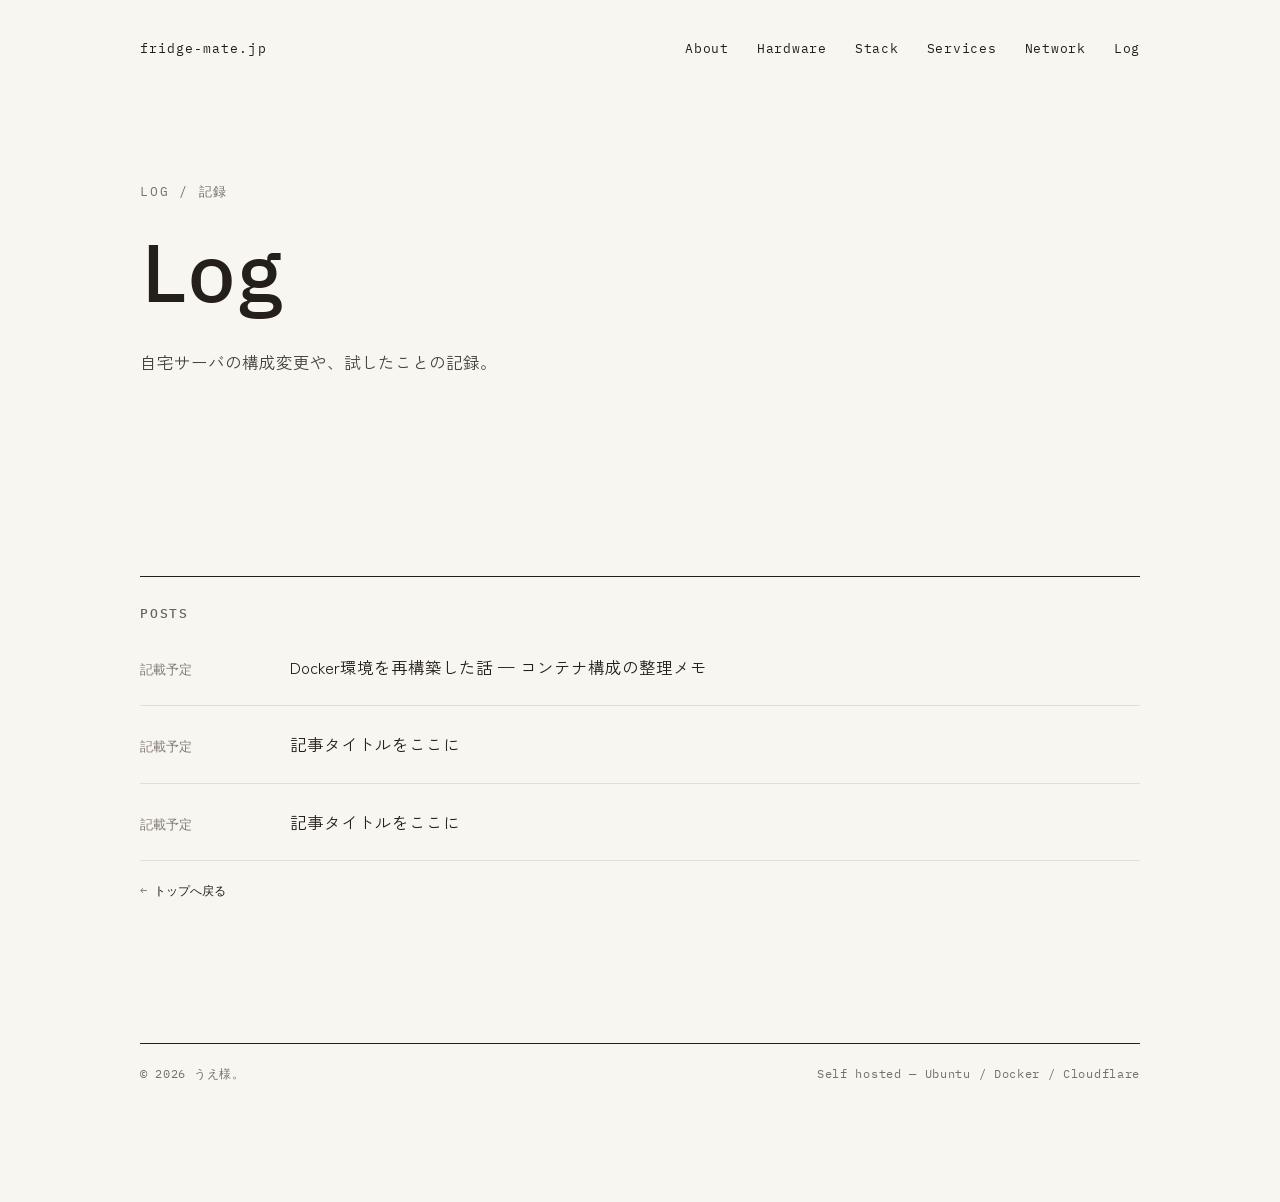
<file: blog.html>
<!DOCTYPE html>
<html lang="ja">
<head>
<meta charset="utf-8">
<meta name="viewport" content="width=device-width, initial-scale=1">
<title>Log — うえ様。</title>
<meta name="description" content="自宅サーバまわりの作業ログ・記事一覧。">
<meta name="color-scheme" content="light">
<link rel="preconnect" href="https://fonts.googleapis.com">
<link rel="preconnect" href="https://fonts.gstatic.com" crossorigin>
<link href="https://fonts.googleapis.com/css2?family=IBM+Plex+Mono:wght@400;500&family=Zen+Kaku+Gothic+New:wght@400;500;700&display=swap" rel="stylesheet">
<link rel="stylesheet" href="./styles.css">
</head>
<body>
<div class="page">
  <div class="wrap">

    <header class="site-header">
      <a class="brand" href="./index.html">fridge-mate.jp</a>
      <nav class="nav">
        <a href="./index.html#about">About</a>
        <a href="./index.html#hardware">Hardware</a>
        <a href="./index.html#stack">Stack</a>
        <a href="./index.html#services">Services</a>
        <a href="./index.html#network">Network</a>
        <a href="./blog.html">Log</a>
      </nav>
    </header>

    <section class="hero">
      <p class="eyebrow">LOG / 記録</p>
      <h1>Log</h1>
      <p class="lede">自宅サーバの構成変更や、試したことの記録。</p>
    </section>

    <section class="services">
      <h2 class="sec-label">POSTS</h2>
      <!-- 記事が増えたら li を追加。href を各記事ページに差し替え -->
      <ul class="list">
        <li>
          <a class="log-row" href="#">
            <time>記載予定</time>
            <span>Docker環境を再構築した話 — コンテナ構成の整理メモ</span>
          </a>
        </li>
        <li>
          <a class="log-row" href="#">
            <time>記載予定</time>
            <span>記事タイトルをここに</span>
          </a>
        </li>
        <li>
          <a class="log-row" href="#">
            <time>記載予定</time>
            <span>記事タイトルをここに</span>
          </a>
        </li>
      </ul>
      <p class="note">← <a href="./index.html">トップへ戻る</a></p>
    </section>

    <footer class="site-footer">
      <span>© 2026 うえ様。</span>
      <span>Self hosted — Ubuntu / Docker / Cloudflare</span>
    </footer>

  </div>
</div>
</body>
</html>
</file>
<file: styles.css>
:root {
  --bg: oklch(0.972 0.006 85);
  --ink: oklch(0.245 0.012 60);
  --accent: oklch(0.50 0.13 42);

  --ink-38: oklch(0.38 0.012 60);
  --ink-42: oklch(0.42 0.012 60);
  --ink-45: oklch(0.45 0.012 60);
  --ink-50: oklch(0.50 0.012 60);
  --ink-55: oklch(0.55 0.012 60);
  --ink-58: oklch(0.58 0.012 60);
  --ink-60: oklch(0.60 0.012 60);

  --rule-strong: oklch(0.245 0.012 60);
  --rule: oklch(0.86 0.01 80);
  --rule-soft: oklch(0.90 0.008 80);

  --panel: oklch(0.94 0.008 85);
  --panel-line: oklch(0.89 0.008 85);

  --mono: "IBM Plex Mono", ui-monospace, SFMono-Regular, Menlo, monospace;
  --sans: "Zen Kaku Gothic New", "Hiragino Kaku Gothic ProN", "Noto Sans JP", sans-serif;

  --gap-section: clamp(80px, 13vh, 150px);
}

* { box-sizing: border-box; }

html { -webkit-font-smoothing: antialiased; }

body {
  margin: 0;
  background: var(--bg);
  color: var(--ink);
  font-family: var(--sans);
}

a {
  color: var(--ink);
  text-decoration: none;
  text-underline-offset: 4px;
  text-decoration-thickness: 1px;
}

a:hover { color: var(--accent); text-decoration: underline; }

::selection { background: oklch(0.50 0.13 42 / 0.18); }

.page {
  min-height: 100vh;
  padding: 0 clamp(24px, 6vw, 96px) 120px;
  text-wrap: pretty;
}

.wrap {
  max-width: 1000px;
  margin: 0 auto;
}

/* ---- header ---- */

.site-header {
  display: flex;
  flex-wrap: wrap;
  align-items: baseline;
  justify-content: space-between;
  gap: 24px 48px;
  padding: 40px 0 0;
}

.brand {
  font-family: var(--mono);
  font-size: 13px;
  letter-spacing: 0.08em;
}

.nav {
  display: flex;
  flex-wrap: wrap;
  gap: 28px;
  font-family: var(--mono);
  font-size: 12.5px;
  letter-spacing: 0.06em;
  color: var(--ink-50);
}

/* ---- hero ---- */

.hero { padding: clamp(72px, 14vh, 160px) 0 clamp(56px, 9vh, 112px); }

.eyebrow {
  margin: 0 0 28px;
  font-family: var(--mono);
  font-size: 12.5px;
  letter-spacing: 0.14em;
  color: var(--ink-55);
}

.hero h1 {
  margin: 0;
  font-family: var(--mono);
  font-weight: 500;
  font-size: clamp(40px, 7vw, 82px);
  line-height: 1.04;
  letter-spacing: -0.02em;
}

.lede {
  margin: 32px 0 0;
  max-width: 30em;
  font-size: 16.5px;
  line-height: 1.95;
  color: var(--ink-38);
}

/* ---- status ---- */

.status {
  border-top: 1px solid var(--rule-strong);
  padding: 20px 0 0;
}

.status-grid {
  margin: 0;
  display: grid;
  grid-template-columns: repeat(auto-fit, minmax(140px, 1fr));
  gap: 32px 40px;
}

.stat dt {
  font-family: var(--mono);
  font-size: 11.5px;
  letter-spacing: 0.12em;
  color: var(--ink-55);
}

.stat dd {
  margin: 10px 0 0;
  font-family: var(--mono);
  font-size: 26px;
}

.note {
  margin: 22px 0 0;
  font-family: var(--mono);
  font-size: 11.5px;
  color: var(--ink-60);
}

/* ---- generic labelled section ---- */

.row {
  margin-top: var(--gap-section);
  border-top: 1px solid var(--rule);
  padding-top: 28px;
  display: grid;
  grid-template-columns: minmax(0, 200px) minmax(0, 1fr);
  gap: 24px 56px;
}

.sec-label {
  margin: 0;
  font-family: var(--mono);
  font-weight: 500;
  font-size: 12.5px;
  letter-spacing: 0.14em;
  color: var(--ink-50);
}

.row-lede {
  margin: 0;
  font-size: 20px;
  line-height: 1.85;
  max-width: 26em;
}

.row-body {
  margin: 22px 0 0;
  font-size: 16.5px;
  line-height: 1.95;
  color: var(--ink-38);
  max-width: 32em;
}

.row-body.top { margin-top: 0; }

.muted { color: var(--ink-60); }

.tags {
  margin: 36px 0 0;
  padding: 0;
  list-style: none;
  display: flex;
  flex-wrap: wrap;
  gap: 10px 24px;
  font-family: var(--mono);
  font-size: 13px;
  color: var(--ink-45);
}

/* ---- hardware ---- */

.spec {
  margin: 0;
  display: grid;
  grid-template-columns: minmax(0, 150px) minmax(0, 1fr);
}

.spec dt,
.spec dd {
  padding: 16px 0;
  border-bottom: 1px solid var(--rule-soft);
}

.spec dt {
  font-family: var(--mono);
  font-size: 12.5px;
  letter-spacing: 0.06em;
  color: var(--ink-55);
}

.spec dd {
  margin: 0;
  font-size: 16px;
}

.spec .last { border-bottom: 0; }

/* ---- photo ---- */

.photo { margin: clamp(56px, 9vh, 96px) 0 0; }

.photo-frame {
  width: 100%;
  aspect-ratio: 16 / 7;
  background-color: var(--panel);
  background-image: repeating-linear-gradient(135deg, var(--panel-line) 0 1px, transparent 1px 9px);
  display: flex;
  align-items: center;
  justify-content: center;
  font-family: var(--mono);
  font-size: 12px;
  letter-spacing: 0.1em;
  color: oklch(0.52 0.012 60);
}

.photo-img {
  display: block;
  width: 100%;
  height: auto;
}

.photo figcaption {
  margin: 14px 0 0;
  font-family: var(--mono);
  font-size: 11.5px;
  color: var(--ink-58);
}

/* ---- stack ---- */

.stack-grid {
  display: grid;
  grid-template-columns: repeat(auto-fit, minmax(200px, 1fr));
  gap: 40px 56px;
}

.stack-label {
  margin: 0 0 14px;
  font-family: var(--mono);
  font-size: 11.5px;
  letter-spacing: 0.12em;
  color: var(--ink-58);
}

.stack-body {
  margin: 0;
  font-size: 16px;
  line-height: 2.1;
}

/* ---- services / log lists ---- */

.services {
  margin-top: var(--gap-section);
  border-top: 1px solid var(--rule-strong);
  padding-top: 28px;
}

.services .sec-label { margin-bottom: 8px; }

.list {
  margin: 0;
  padding: 0;
  list-style: none;
}

.list li { border-bottom: 1px solid var(--rule-soft); }

.service-row {
  display: grid;
  grid-template-columns: minmax(0, 200px) minmax(0, 1fr) auto;
  gap: 8px 56px;
  align-items: baseline;
  padding: 30px 0;
}

.service-row:hover { color: var(--accent); text-decoration: none; }
.service-row:hover .service-desc,
.service-row:hover .service-scope { color: var(--accent); }

.service-name { font-family: var(--mono); font-size: 19px; }
.service-desc { font-size: 15.5px; line-height: 1.8; color: var(--ink-42); }

.service-scope {
  font-family: var(--mono);
  font-size: 11.5px;
  letter-spacing: 0.1em;
  color: var(--ink-58);
}

.log-row {
  display: grid;
  grid-template-columns: minmax(0, 110px) minmax(0, 1fr);
  gap: 8px 40px;
  align-items: baseline;
  padding: 24px 0;
}

.log-row:hover { color: var(--accent); text-decoration: none; }
.log-row:hover time { color: var(--accent); }

.log-row time {
  font-family: var(--mono);
  font-size: 12.5px;
  color: var(--ink-58);
}

.log-row span { font-size: 16.5px; line-height: 1.7; }

#log .note { margin-top: 26px; font-size: 12px; }

/* ---- network flow ---- */

.flow {
  margin: 40px 0 0;
  padding: 0;
  list-style: none;
  display: grid;
}

.flow li {
  display: grid;
  grid-template-columns: 40px minmax(0, 1fr);
  gap: 24px;
  padding: 18px 0;
  border-bottom: 1px solid var(--rule-soft);
  font-size: 15.5px;
}

.flow li.last { border-bottom: 0; }

.flow-n {
  font-family: var(--mono);
  font-size: 12px;
  color: var(--ink-58);
}

/* ---- footer ---- */

.site-footer {
  margin-top: clamp(96px, 16vh, 180px);
  border-top: 1px solid var(--rule-strong);
  padding: 22px 0 0;
  display: flex;
  flex-wrap: wrap;
  justify-content: space-between;
  gap: 12px 40px;
  font-family: var(--mono);
  font-size: 11.5px;
  letter-spacing: 0.06em;
  color: var(--ink-55);
}

/* ---- narrow screens ---- */

@media (max-width: 720px) {
  .row {
    grid-template-columns: minmax(0, 1fr);
    gap: 20px;
  }

  .spec { grid-template-columns: minmax(0, 110px) minmax(0, 1fr); }

  .service-row {
    grid-template-columns: minmax(0, 1fr) auto;
    gap: 6px 20px;
    padding: 24px 0;
  }

  .service-desc { grid-column: 1 / -1; }

  .log-row {
    grid-template-columns: minmax(0, 1fr);
    gap: 6px;
  }

  .nav { gap: 16px 20px; }
}
</file>
